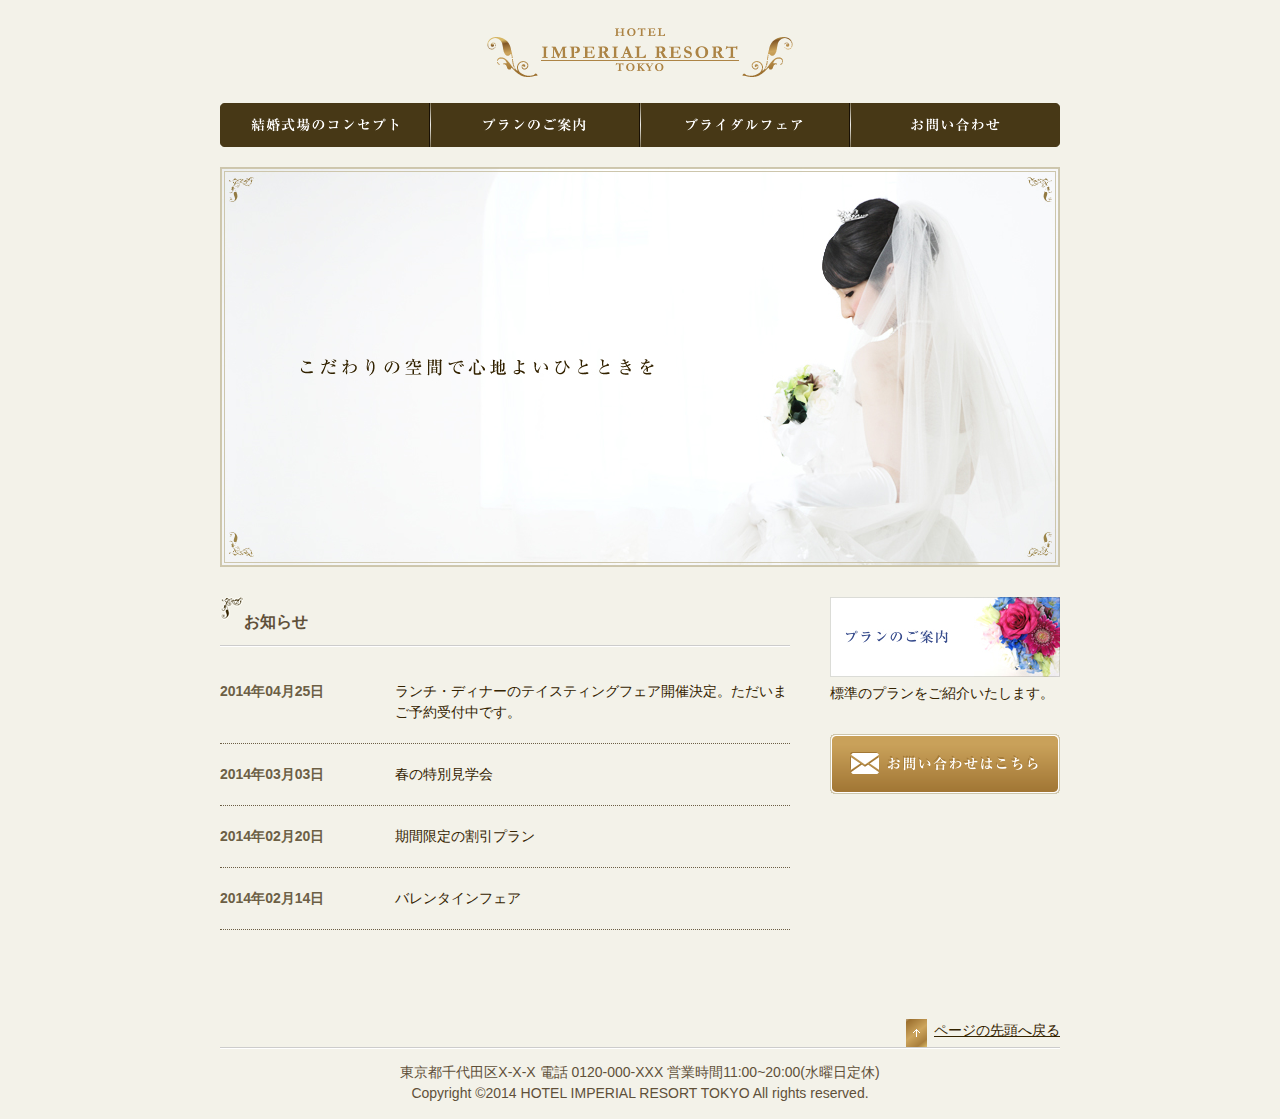
<file: HOTEL/index.html>
﻿<!DOCTYPE html>
<html lang="ja">
  <head>
    <meta charset="UTF-8">
    <meta name="viewport" content="width=device-width,initial-scale=1.0">
    <title>HOTEL IMPERIAL RESORT TOKYO</title>
    <link rel="stylesheet" href="css/style.css">
    <link rel="stylesheet" href="css/responsive.css" media="screen and (max-width:480px)">
  </head>
  <body>
    <header id="top">
      <h1><a href="index.html"><img src="images/logo.png" alt="HOTEL IMPERIAL RESORT TOKYO"></a></h1>
    </header>
    <nav>
      <ul>
        <li id="nav_concept"><a href="concept.html">結婚式場のコンセプト</a></li>
        <li id="nav_plan"><a href="plan.html">プランのご案内</a></li>
        <li id="nav_fair"><a href="fair.html">ブライダルフェア</a></li>
        <li id="nav_contact"><a href="contact.html">お問い合わせ</a></li>
      </ul>
    </nav>
    <div id="graphic">
      <ul>
        <li class="now"><img src="images/slide1.jpg" alt="こだわりの空間で心地よいひとときを"class="image1"></li>
        <li><img src="images/slide2.jpg" alt="幸福に満ちた神聖なチャペル"class="images2"></li>
        <li><img src="images/slide3.jpg" alt="「ありがとう」の気持ちが伝わるウェディング"class="images3"></li>
      </ul>
    </div>
    <div id="contents">
      <div id="main">
        <section id="news">
          <h2>お知らせ</h2>
          <ul>
            <li><time datetime="2014-04-25">2014年04月25日</time>ランチ・ディナーのテイスティングフェア開催決定。ただいまご予約受付中です。</li>
            <li><time datetime="2014-03-03">2014年03月03日</time>春の特別見学会</li>
            <li><time datetime="2014-02-20">2014年02月20日</time>期間限定の割引プラン</li>
            <li><time datetime="2014-02-14">2014年02月14日</time>バレンタインフェア</li>
          </ul>
        </section>
      </div>
      <div id="sub">
        <aside>
          <div class="bnr_inner">
            <a href="plan.html">
            <dl>
              <dt><img src="images/bnr_plan.jpg" alt="プランのご案内"></dt>
              <dd>標準のプランをご紹介いたします。</dd>
            </dl>
            </a>
          </div>
          <div class="bnr_inner">
          <a href="contact.html">
            <p><img src="images/bnr_contact.png" alt="お問い合わせ"></p>
          </a>
          </div>
        </aside>
      </div>
    </div>
    <footer>
      <p id="pagetop"><a href="#top">ページの先頭へ戻る</a></p>
      <address>東京都千代田区X-X-X 電話 0120-000-XXX 営業時間11:00~20:00(水曜日定休)</address>
      <p id="copyright"><small>Copyright &copy;2014 HOTEL IMPERIAL RESORT TOKYO All rights reserved.</small></p>
    </footer>
    <script src="js/slideshow.js"></script>
  </body>
</html>
</file>
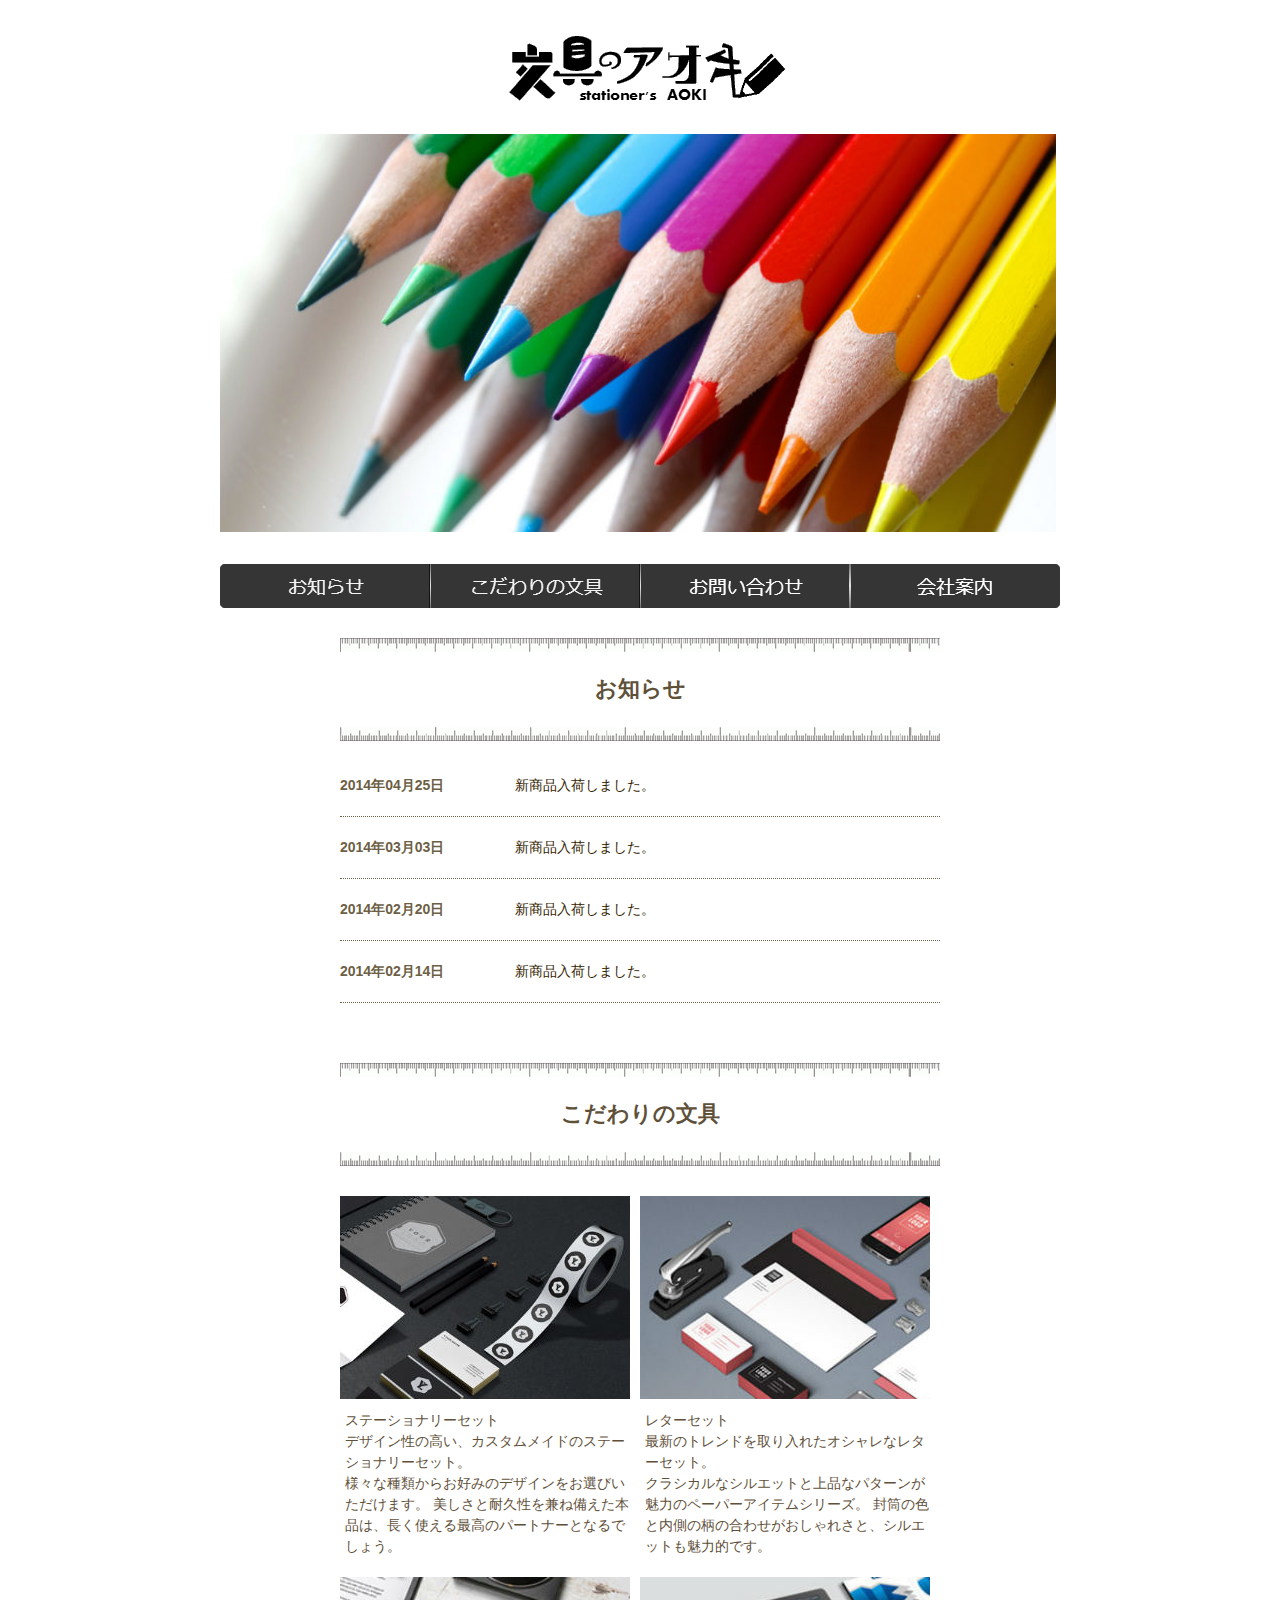
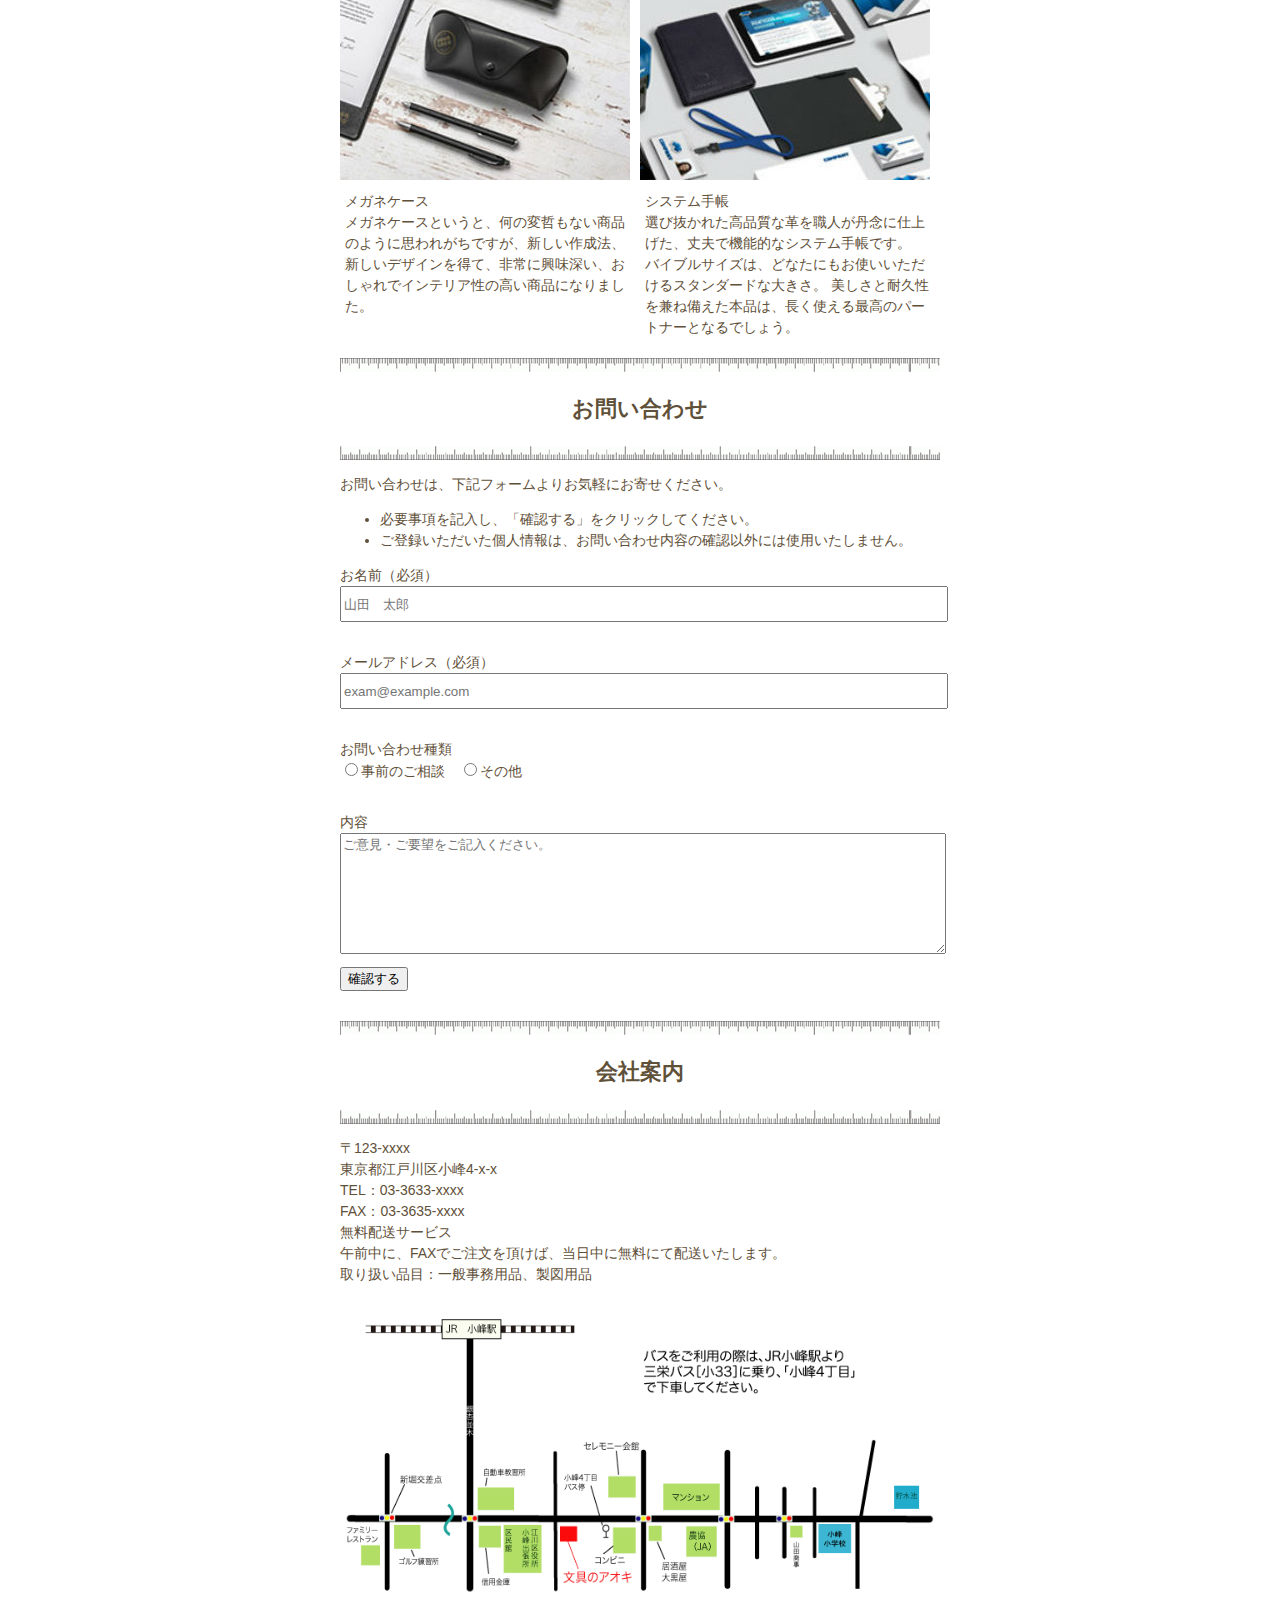
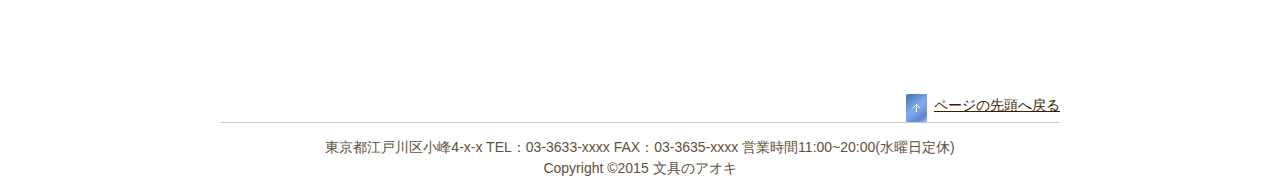
<file: kadai/index.html>
﻿<!DOCTYPE html>
<html lang="ja">
<head>
  <meta charset="UTF-8">
  <meta name="viewport" content="width=device-width,initial-scale=1.0">
  <title>文具のアオキ</title>
  <link rel="stylesheet" href="css/style.css">
  <link rel="stylesheet" href="css/responsive.css" media="screen and (max-width:480px)">
</head>
<body>
  <header id="top">
    <h1><a href="#graphic"><img src="images/logo.png" alt="文具のアオキ"></a></h1>
  </header>
  <div id="graphic">
    <ul>
      <li class="now"><img src="images/p_001.jpg" width="836" alt="1" class="image1"></li>
      <li><img src="images/p_002.jpg" alt="2" width="836" class="images2"></li>
      <li><img src="images/p_003.jpg" alt="3" width="836" class="images3"></li>
    </ul>
  </div>
    <nav>
    <ul>
      <li id="nav_concept"><a href="#news">お知らせ</a></li>
      <li id="nav_plan"><a href="#bungu">こだわりの文房具</a></li>
      <li id="nav_fair"><a href="#contact">お問い合わせ</a></li>
      <li id="nav_contact"><a href="#guide">会社案内</a></li>
    </ul>
  </nav>
  <div id="contents">
    <div id="main">
      <section id="news">
        <h1>お知らせ</h1>
        <ul>
          <li><time datetime="2014-04-25">2014年04月25日</time>新商品入荷しました。</li>
          <li><time datetime="2014-03-03">2014年03月03日</time>新商品入荷しました。</li>
          <li><time datetime="2014-02-20">2014年02月20日</time>新商品入荷しました。</li>
          <li><time datetime="2014-02-14">2014年02月14日</time>新商品入荷しました。</li>
        </ul>
      </section>
      <article id="bungu">
       <div class="gallery_box">
        <h1>こだわりの文具</h1>
        <figure>
          <img src="images/p_04_2.jpg" alt="">
          <figcaption>ステーショナリーセット<br>
            デザイン性の高い、カスタムメイドのステーショナリーセット。<br>
            様々な種類からお好みのデザインをお選びいただけます。
            美しさと耐久性を兼ね備えた本品は、長く使える最高のパートナーとなるでしょう。<br>
        </figure>
        <figure>
          <img src="images/p_05_2.jpg" alt="">
          <figcaption>レターセット<br>
            最新のトレンドを取り入れたオシャレなレターセット。<br>
            クラシカルなシルエットと上品なパターンが魅力のペーパーアイテムシリーズ。
            封筒の色と内側の柄の合わせがおしゃれさと、シルエットも魅力的です。<br>
            </figcaption>
          </figure>
          <figure>
            <img src="images/p_06_2.jpg" alt="">
            <figcaption>メガネケース<br>
              メガネケースというと、何の変哲もない商品のように思われがちですが、新しい作成法、新しいデザインを得て、非常に興味深い、おしゃれでインテリア性の高い商品になりました。
          </figure>
          <figure>
            <img src="images/p_07_2.jpg" alt="">
            <figcaption>システム手帳<br>
            選び抜かれた高品質な革を職人が丹念に仕上げた、丈夫で機能的なシステム手帳です。<br>
            バイブルサイズは、どなたにもお使いいただけるスタンダードな大きさ。
            美しさと耐久性を兼ね備えた本品は、長く使える最高のパートナーとなるでしょう。<br>
          </figure>
        </div>
      </article>
      <article id="contact">
        <h1>お問い合わせ</h1>
        <p>お問い合わせは、下記フォームよりお気軽にお寄せください。</p>
        <ul>
          <li>必要事項を記入し、「確認する」をクリックしてください。</li>
          <li>ご登録いただいた個人情報は、お問い合わせ内容の確認以外には使用いたしません。</li>
        </ul>
        <form action="#">
          <p><label>お名前（必須）<br>
            <input type="text" name="name" required placeholder="山田　太郎"></label></p>
            <p><label>メールアドレス（必須）<br>
              <input type="email" name="mail" required placeholder="exam@example.com"></label></p>
              <p>お問い合わせ種類<br>
                <label><input type="radio" name="kind" value="0">事前のご相談</label>　<label><input type="radio" name="kind" value="1">その他</label></p>
                <p><label>内容<br>
                  <textarea name="comment" placeholder="ご意見・ご要望をご記入ください。"></textarea></label></p>
                  <p><input type="submit" value="確認する"></p>
                </form>
              </article>
              <article id="guide">
                <h1>会社案内</h1>
                <p>〒123-xxxx<br>
                  東京都江戸川区小峰4-x-x<br>
                  TEL：03-3633-xxxx<br>
                  FAX：03-3635-xxxx<br>
                  無料配送サービス<br>
                  午前中に、FAXでご注文を頂けば、当日中に無料にて配送いたします。<br>
                  取り扱い品目：一般事務用品、製図用品</p>
                <p><img src="images/map.png"></p>
              </article>
            </div>
          </div>
          <footer>
            <p id="pagetop"><a href="#top">ページの先頭へ戻る</a></p>
            <address>東京都江戸川区小峰4-x-x TEL：03-3633-xxxx FAX：03-3635-xxxx 営業時間11:00~20:00(水曜日定休)</address>
            <p id="copyright"><small>Copyright &copy;2015 文具のアオキ</small></p>
          </footer>
          <script src="js/slideshow.js"></script>
        </body>
        </html>
</file>
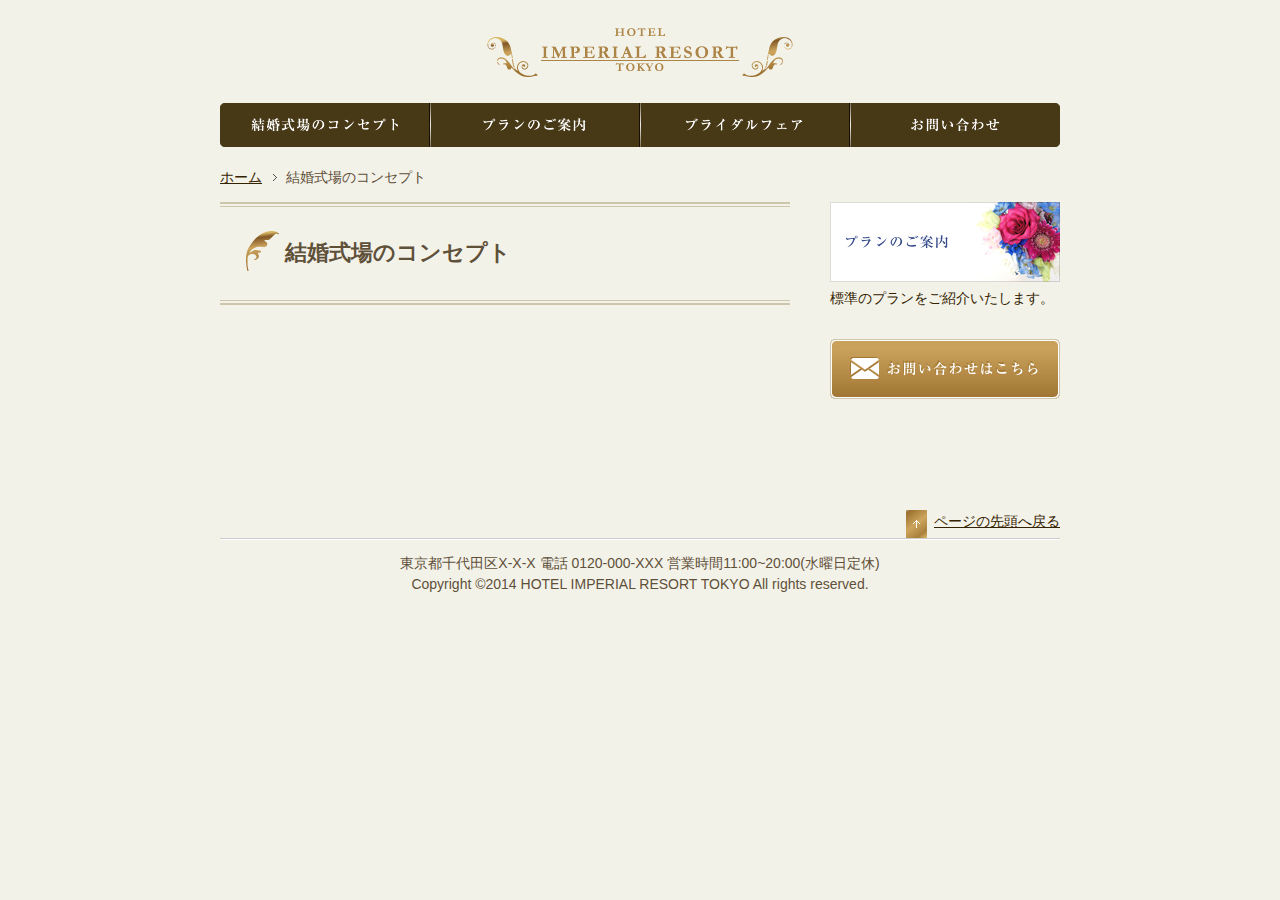
<file: base.html>
﻿<!DOCTYPE html>
<html lang="ja">
  <head>
    <meta charset="UTF-8">
    <title>結婚式場のコンセプト - HOTEL IMPERIAL RESORT TOKYO</title>
    <link rel="stylesheet" href="css/style.css">
  </head>

  <body>
    <header id="top">
      <h1><a href="index.html"><img src="images/logo.png" alt="HOTEL IMPERIAL RESORT TOKYO"></a></h1>
    </header>

    <nav>
      <ul>
        <li id="nav_concept"><a href="concept.html">結婚式場のコンセプト</a></li>
        <li id="nav_plan"><a href="plan.html">プランのご案内</a></li>
        <li id="nav_fair"><a href="fair.html">ブライダルフェア</a></li>
        <li id="nav_contact"><a href="contact.html">お問い合わせ</a></li>
      </ul>
    </nav>

    <div id="breadcrumb">
      <ul>
        <li><a href="index.html">ホーム</a></li>
        <li>結婚式場のコンセプト</li>
      </ul>
    </div>

    <div id="contents">
      <div id="main">
        <article>
          <h1>結婚式場のコンセプト</h1>
        </article>
      </div>
      <div id="sub">
        <aside>
          <div class="bnr_inner">
            <a href="plan.html">
            <dl>
              <dt><img src="images/bnr_plan.jpg" alt="プランのご案内"></dt>
              <dd>標準のプランをご紹介いたします。</dd>
            </dl>
            </a>
          </div>
          <div class="bnr_inner">
          <a href="contact.html">
            <p><img src="images/bnr_contact.png" alt="お問い合わせ"></p>
          </a>
          </div>
        </aside>
      </div>
    </div>

    <footer>
      <p id="pagetop"><a href="#top">ページの先頭へ戻る</a></p>
      <address>東京都千代田区X-X-X 電話 0120-000-XXX 営業時間11:00~20:00(水曜日定休)</address>
      <p id="copyright"><small>Copyright &copy;2014 HOTEL IMPERIAL RESORT TOKYO All rights reserved.</small></p>
    </footer>

  </body>
</html>
</file>
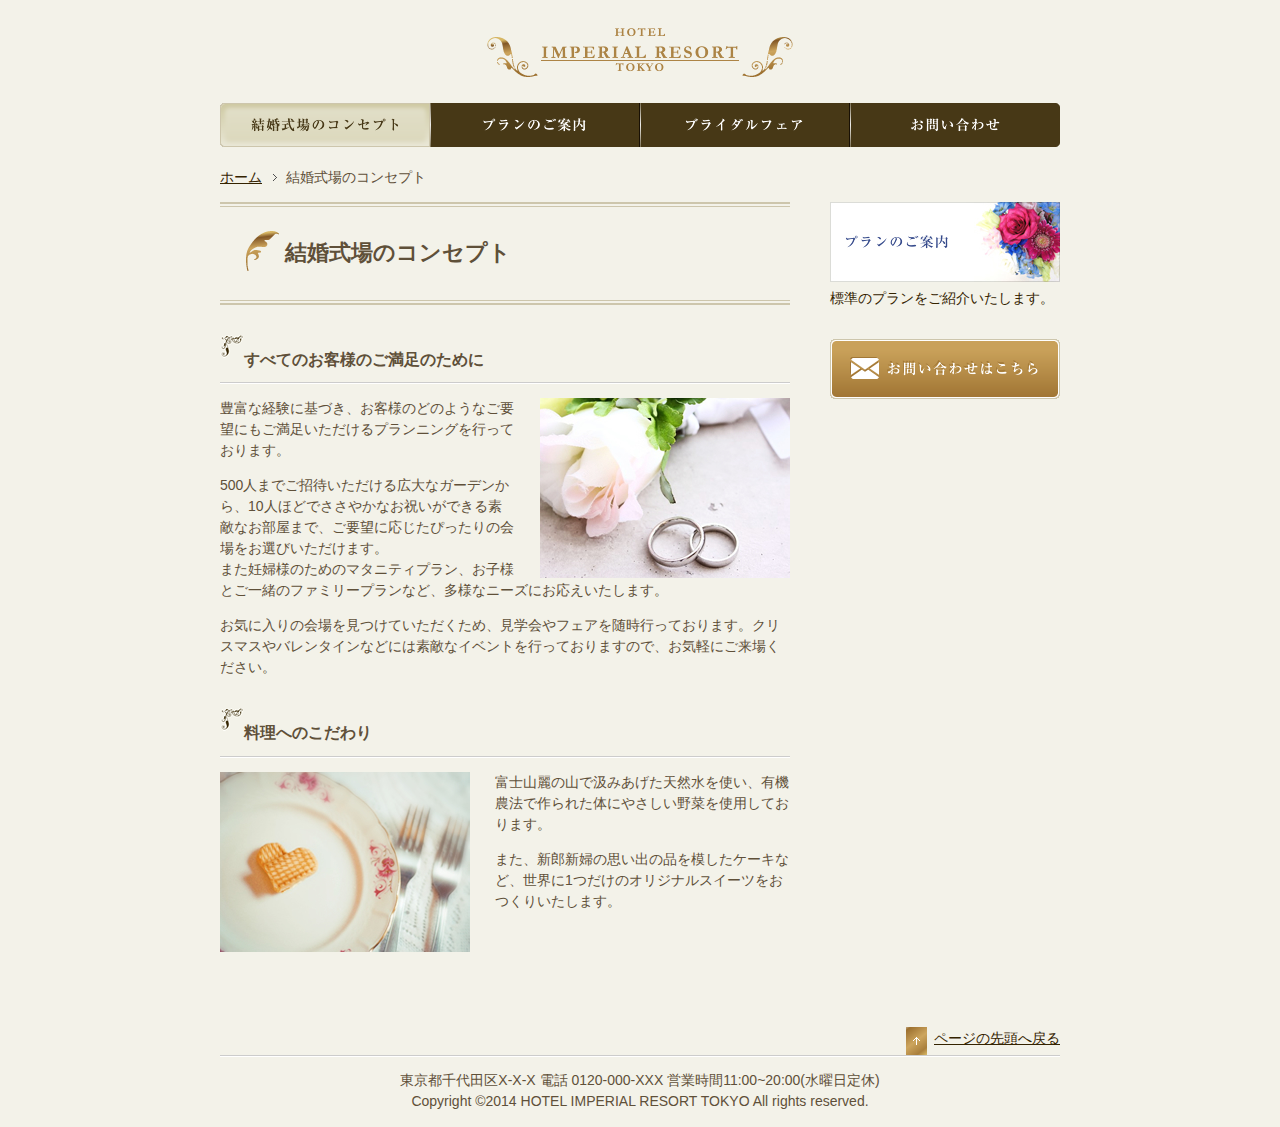
<file: concept.html>
﻿<!DOCTYPE html>
<html lang="ja">
  <head>
    <meta charset="UTF-8">
    <title>結婚式場のコンセプト - HOTEL IMPERIAL RESORT TOKYO</title>
    <link rel="stylesheet" href="css/style.css">
  </head>
  <body id="concept">
    <header id="top">
      <h1><a href="index.html"><img src="images/logo.png" alt="HOTEL IMPERIAL RESORT TOKYO"></a></h1>
    </header>
    <nav>
      <ul>
        <li id="nav_concept"><a href="concept.html">結婚式場のコンセプト</a></li>
        <li id="nav_plan"><a href="plan.html">プランのご案内</a></li>
        <li id="nav_fair"><a href="fair.html">ブライダルフェア</a></li>
        <li id="nav_contact"><a href="contact.html">お問い合わせ</a></li>
      </ul>
    </nav>
    <div id="breadcrumb">
      <ul>
        <li><a href="index.html">ホーム</a></li>
        <li>結婚式場のコンセプト</li>
      </ul>
    </div>
    <div id="contents">
      <div id="main">
        <article>
          <h1>結婚式場のコンセプト</h1>
          <section class="concept_box">
          <h2>すべてのお客様のご満足のために</h2>
          <p><img src="images/concept_photo1.jpg" alt="" class="image_right">豊富な経験に基づき、お客様のどのようなご要望にもご満足いただけるプランニングを行っております。</p>
          <p>500人までご招待いただける広大なガーデンから、10人ほどでささやかなお祝いができる素敵なお部屋まで、ご要望に応じたぴったりの会場をお選びいただけます。<br>また妊婦様のためのマタニティプラン、お子様とご一緒のファミリープランなど、多様なニーズにお応えいたします。</p>
          <p>お気に入りの会場を見つけていただくため、見学会やフェアを随時行っております。クリスマスやバレンタインなどには素敵なイベントを行っておりますので、お気軽にご来場ください。</p>
          </section>
          <section class="concept_box">
            <h2>料理へのこだわり</h2>
            <p><img src="images/concept_photo2.jpg" alt="" class="image_left">富士山麗の山で汲みあげた天然水を使い、有機農法で作られた体にやさしい野菜を使用しております。</p>
            <p>また、新郎新婦の思い出の品を模したケーキなど、世界に1つだけのオリジナルスイーツをおつくりいたします。</p>
          </section>
        </article>
      </div>
      <div id="sub">
        <aside>
          <div class="bnr_inner">
            <a href="plan.html">
            <dl>
              <dt><img src="images/bnr_plan.jpg" alt="プランのご案内"></dt>
              <dd>標準のプランをご紹介いたします。</dd>
            </dl>
            </a>
          </div>
          <div class="bnr_inner">
          <a href="contact.html">
            <p><img src="images/bnr_contact.png" alt="お問い合わせ"></p>
          </a>
          </div>
        </aside>
      </div>
    </div>
    <footer>
      <p id="pagetop"><a href="#top">ページの先頭へ戻る</a></p>
      <address>東京都千代田区X-X-X 電話 0120-000-XXX 営業時間11:00~20:00(水曜日定休)</address>
      <p id="copyright"><small>Copyright &copy;2014 HOTEL IMPERIAL RESORT TOKYO All rights reserved.</small></p>
    </footer>
  </body>
</html>
</file>
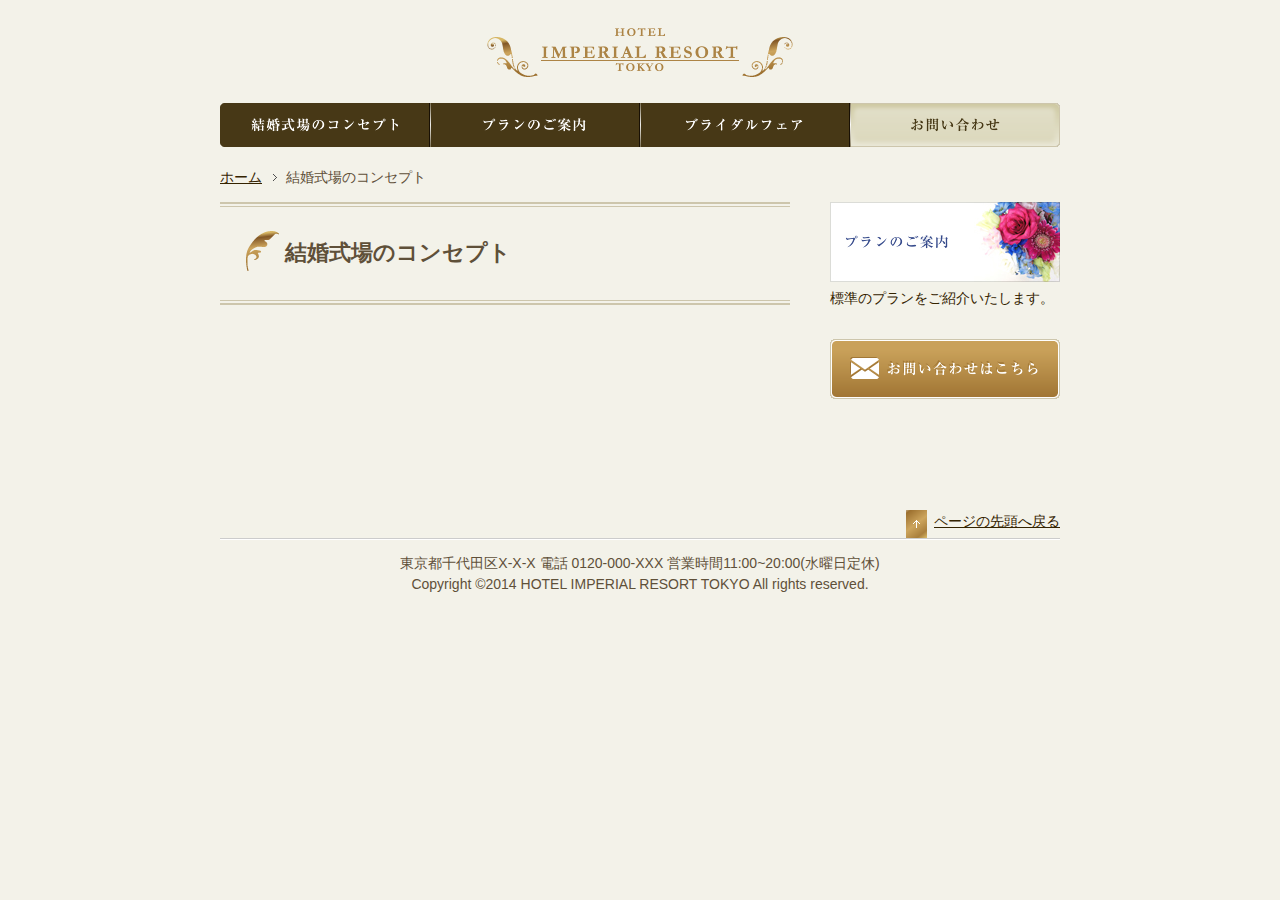
<file: contact.html>
﻿<!DOCTYPE html>
<html lang="ja">
  <head>
    <meta charset="UTF-8">
    <title>結婚式場のコンセプト - HOTEL IMPERIAL RESORT TOKYO</title>
    <link rel="stylesheet" href="css/style.css">
  </head>
  <body id="contact">
    <header id="top">
      <h1><a href="index.html"><img src="images/logo.png" alt="HOTEL IMPERIAL RESORT TOKYO"></a></h1>
    </header>
    <nav>
      <ul>
        <li id="nav_concept"><a href="concept.html">結婚式場のコンセプト</a></li>
        <li id="nav_plan"><a href="plan.html">プランのご案内</a></li>
        <li id="nav_fair"><a href="fair.html">ブライダルフェア</a></li>
        <li id="nav_contact"><a href="contact.html">お問い合わせ</a></li>
      </ul>
    </nav>
    <div id="breadcrumb">
      <ul>
        <li><a href="index.html">ホーム</a></li>
        <li>結婚式場のコンセプト</li>
      </ul>
    </div>
    <div id="contents">
      <div id="main">
        <article>
          <h1>結婚式場のコンセプト</h1>
        </article>
      </div>
      <div id="sub">
        <aside>
          <div class="bnr_inner">
            <a href="plan.html">
            <dl>
              <dt><img src="images/bnr_plan.jpg" alt="プランのご案内"></dt>
              <dd>標準のプランをご紹介いたします。</dd>
            </dl>
            </a>
          </div>
          <div class="bnr_inner">
          <a href="contact.html">
            <p><img src="images/bnr_contact.png" alt="お問い合わせ"></p>
          </a>
          </div>
        </aside>
      </div>
    </div>
    <footer>
      <p id="pagetop"><a href="#top">ページの先頭へ戻る</a></p>
      <address>東京都千代田区X-X-X 電話 0120-000-XXX 営業時間11:00~20:00(水曜日定休)</address>
      <p id="copyright"><small>Copyright &copy;2014 HOTEL IMPERIAL RESORT TOKYO All rights reserved.</small></p>
    </footer>
  </body>
</html>
</file>
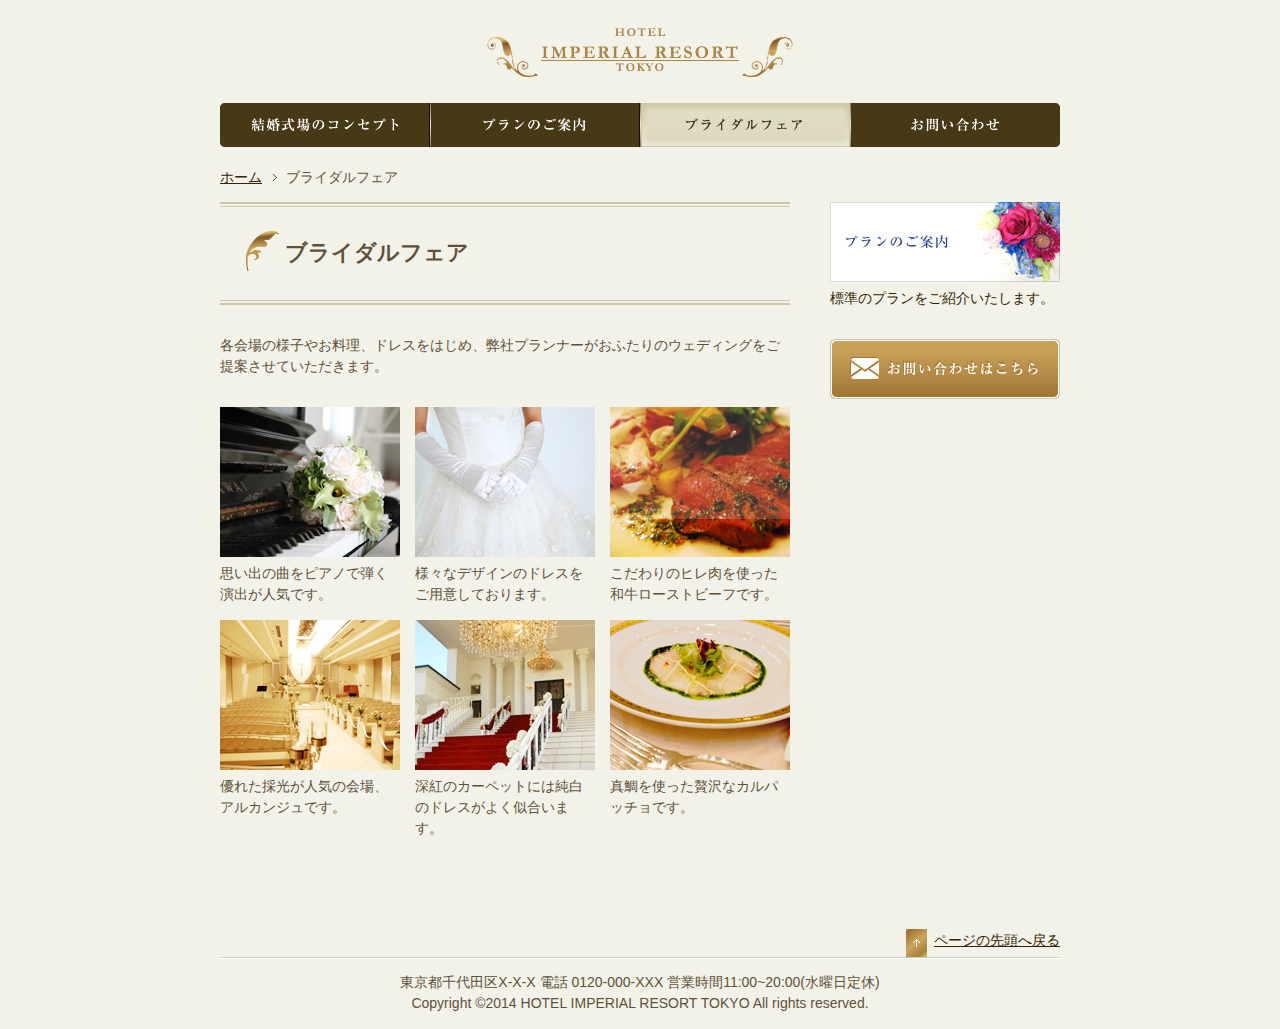
<file: fair.html>
﻿<!DOCTYPE html>
<html lang="ja">
  <head>
    <meta charset="UTF-8">
    <title>ブライダルフェア - HOTEL IMPERIAL RESORT TOKYO</title>
    <link rel="stylesheet" href="css/style.css">
  </head>
  <body id="fair">
    <header id="top">
      <h1><a href="index.html"><img src="images/logo.png" alt="HOTEL IMPERIAL RESORT TOKYO"></a></h1>
    </header>
    <nav>
      <ul>
        <li id="nav_concept"><a href="concept.html">結婚式場のコンセプト</a></li>
        <li id="nav_plan"><a href="plan.html">プランのご案内</a></li>
        <li id="nav_fair"><a href="fair.html">ブライダルフェア</a></li>
        <li id="nav_contact"><a href="contact.html">お問い合わせ</a></li>
      </ul>
    </nav>
    <div id="breadcrumb">
      <ul>
        <li><a href="index.html">ホーム</a></li>
        <li>ブライダルフェア</li>
      </ul>
    </div>
    <div id="contents">
      <div id="main">
        <article>
          <h1>ブライダルフェア</h1>
          <p>各会場の様子やお料理、ドレスをはじめ、弊社プランナーがおふたりのウェディングをご提案させていただきます。</p>
          <div class="gallery_box">
            <figure>
              <img src="images/gallery_photo1.jpg" alt="">
              <figcaption>思い出の曲をピアノで弾く演出が人気です。</figcaption>
            </figure>
            <figure>
              <img src="images/gallery_photo2.jpg" alt="">
              <figcaption>様々なデザインのドレスをご用意しております。</figcaption>
            </figure>
            <figure>
              <img src="images/gallery_photo3.jpg" alt="">
              <figcaption>こだわりのヒレ肉を使った和牛ローストビーフです。</figcaption>
            </figure>
          </div>
          <div class="gallery_box">
            <figure>
              <img src="images/gallery_photo4.jpg" alt="">
              <figcaption>優れた採光が人気の会場、アルカンジュです。</figcaption>
            </figure>
            <figure>
              <img src="images/gallery_photo5.jpg" alt="">
              <figcaption>深紅のカーペットには純白のドレスがよく似合います。</figcaption>
            </figure>
            <figure>
              <img src="images/gallery_photo6.jpg" alt="">
              <figcaption>真鯛を使った贅沢なカルパッチョです。</figcaption>
            </figure>
          </div>
        </article>
      </div>
      <div id="sub">
        <aside>
          <div class="bnr_inner">
            <a href="plan.html">
            <dl>
              <dt><img src="images/bnr_plan.jpg" alt="プランのご案内"></dt>
              <dd>標準のプランをご紹介いたします。</dd>
            </dl>
            </a>
          </div>
          <div class="bnr_inner">
          <a href="contact.html">
            <p><img src="images/bnr_contact.png" alt="お問い合わせ"></p>
          </a>
          </div>
        </aside>
      </div>
    </div>
    <footer>
      <p id="pagetop"><a href="#top">ページの先頭へ戻る</a></p>
      <address>東京都千代田区X-X-X 電話 0120-000-XXX 営業時間11:00~20:00(水曜日定休)</address>
      <p id="copyright"><small>Copyright &copy;2014 HOTEL IMPERIAL RESORT TOKYO All rights reserved.</small></p>
    </footer>
  </body>
</html>
</file>
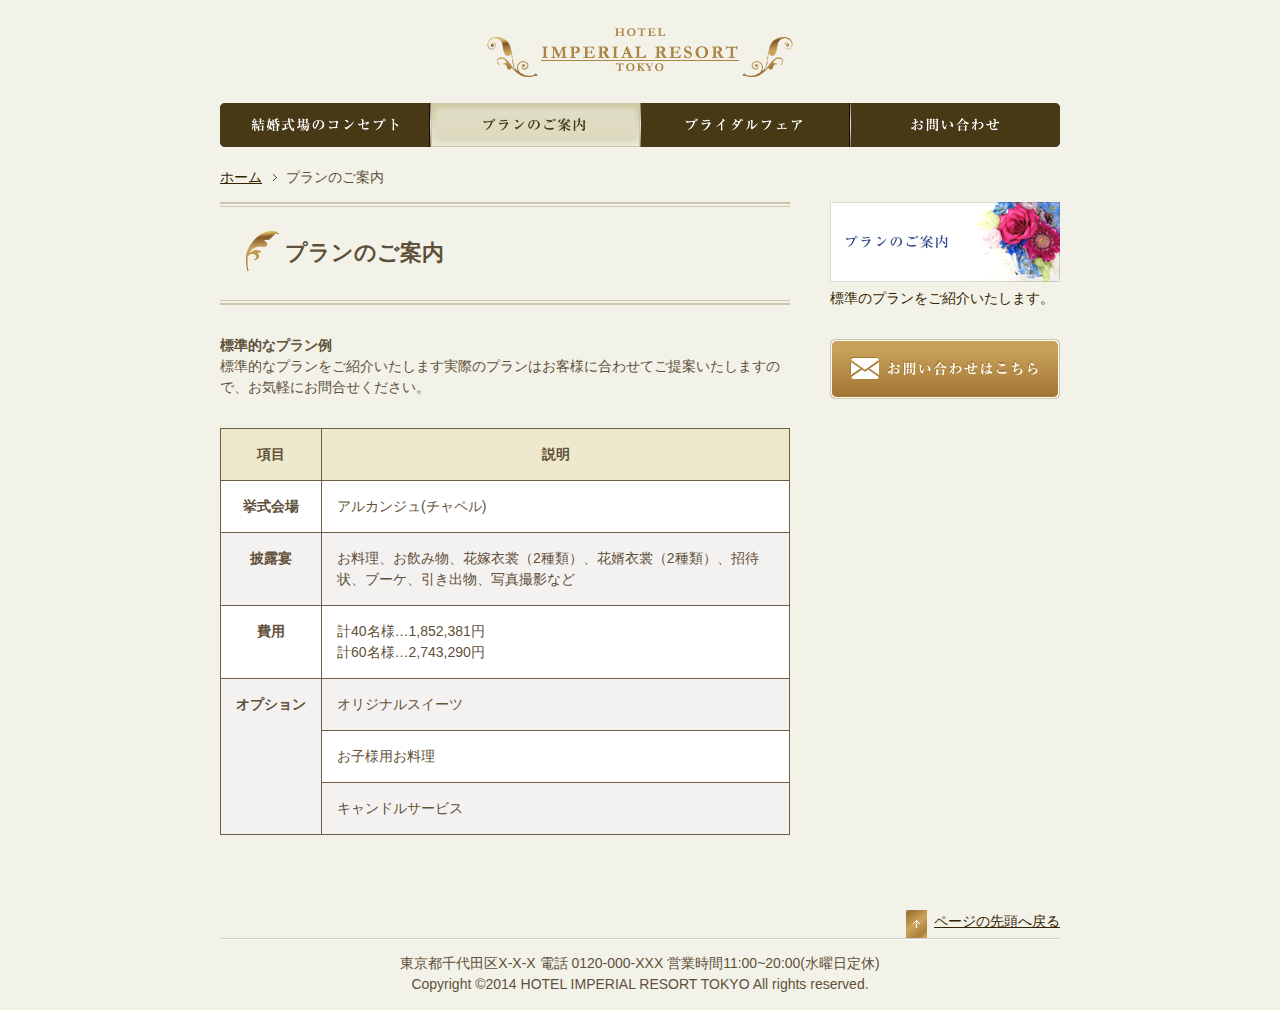
<file: plan.html>
﻿<!DOCTYPE html>
<html lang="ja">
  <head>
    <meta charset="UTF-8">
    <title>プランのご案内 - HOTEL IMPERIAL RESORT TOKYO</title>
    <link rel="stylesheet" href="css/style.css">
  </head>
  <body id="plan">
    <header id="top">
      <h1><a href="index.html"><img src="images/logo.png" alt="HOTEL IMPERIAL RESORT TOKYO"></a></h1>
    </header>
    <nav>
      <ul>
        <li id="nav_concept"><a href="concept.html">結婚式場のコンセプト</a></li>
        <li id="nav_plan"><a href="plan.html">プランのご案内</a></li>
        <li id="nav_fair"><a href="fair.html">ブライダルフェア</a></li>
        <li id="nav_contact"><a href="contact.html">お問い合わせ</a></li>
      </ul>
    </nav>
    <div id="breadcrumb">
      <ul>
        <li><a href="index.html">ホーム</a></li>
        <li>プランのご案内</li>
      </ul>
    </div>
    <div id="contents">
      <div id="main">
        <article>
          <h1>プランのご案内</h1>
          <table>
            <caption>
              <strong>標準的なプラン例</strong><p>標準的なプランをご紹介いたします実際のプランはお客様に合わせてご提案いたしますので、お気軽にお問合せください。</p>
            </caption>
            <thead>
              <tr>
                <th scope="col">項目</th>
                <th scope="col">説明</th>
              </tr>
            </thead>
            <tbody>
              <tr>
                <th scope="row">挙式会場</th>
                <td>アルカンジュ(チャペル)</td>
              </tr>
              <tr>
                <th scope="row">披露宴</th>
                <td>お料理、お飲み物、花嫁衣裳（2種類）、花婿衣裳（2種類）、招待状、ブーケ、引き出物、写真撮影など</td>
              </tr>
              <tr>
                <th scope="row">費用</th>
                <td>計40名様…1,852,381円<br>計60名様…2,743,290円</td>
              </tr>
              <tr>
                <th rowspan="3" scope="rowgroup">オプション</th>
                <td>オリジナルスイーツ</td>
              </tr>
              <tr>
                <td>お子様用お料理</td>
              </tr>
              <tr>
                <td>キャンドルサービス</td>
              </tr>
             </tbody>
          </table>
        </article>
      </div>
      <div id="sub">
        <aside>
          <div class="bnr_inner">
            <a href="plan.html">
            <dl>
              <dt><img src="images/bnr_plan.jpg" alt="プランのご案内"></dt>
              <dd>標準のプランをご紹介いたします。</dd>
            </dl>
            </a>
          </div>
          <div class="bnr_inner">
          <a href="contact.html">
            <p><img src="images/bnr_contact.png" alt="お問い合わせ"></p>
          </a>
          </div>
        </aside>
      </div>
    </div>
    <footer>
      <p id="pagetop"><a href="#top">ページの先頭へ戻る</a></p>
      <address>東京都千代田区X-X-X 電話 0120-000-XXX 営業時間11:00~20:00(水曜日定休)</address>
      <p id="copyright"><small>Copyright &copy;2014 HOTEL IMPERIAL RESORT TOKYO All rights reserved.</small></p>
    </footer>
  </body>
</html>
</file>
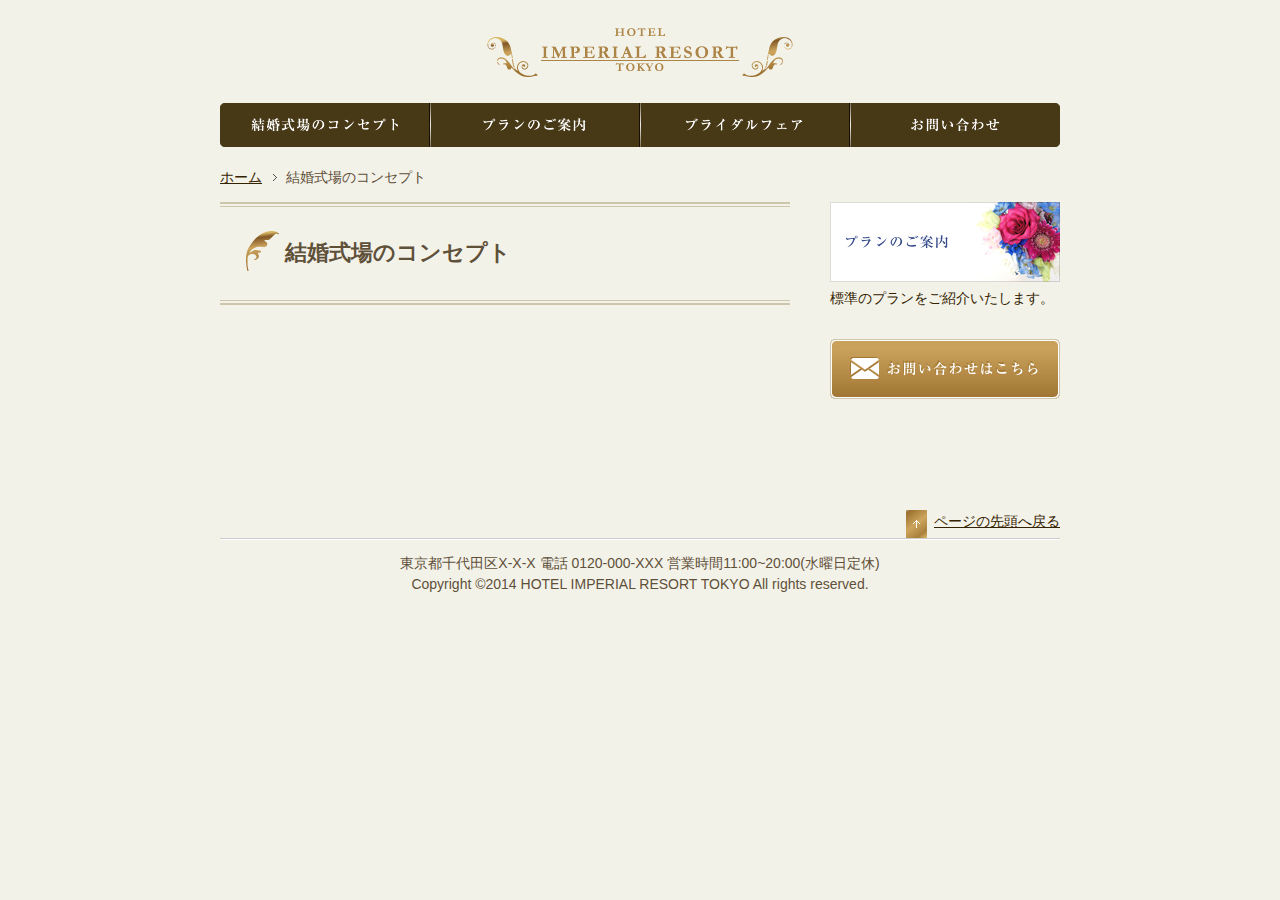
<file: HOTEL/base.html>
﻿<!DOCTYPE html>
<html lang="ja">
  <head>
    <meta charset="UTF-8">
    <title>結婚式場のコンセプト - HOTEL IMPERIAL RESORT TOKYO</title>
    <link rel="stylesheet" href="css/style.css">
  </head>
  <body>
    <header id="top">
      <h1><a href="index.html"><img src="images/logo.png" alt="HOTEL IMPERIAL RESORT TOKYO"></a></h1>
    </header>
    <nav>
      <ul>
        <li id="nav_concept"><a href="concept.html">結婚式場のコンセプト</a></li>
        <li id="nav_plan"><a href="plan.html">プランのご案内</a></li>
        <li id="nav_fair"><a href="fair.html">ブライダルフェア</a></li>
        <li id="nav_contact"><a href="contact.html">お問い合わせ</a></li>
      </ul>
    </nav>
    <div id="breadcrumb">
      <ul>
        <li><a href="index.html">ホーム</a></li>
        <li>結婚式場のコンセプト</li>
      </ul>
    </div>
    <div id="contents">
      <div id="main">
        <article>
          <h1>結婚式場のコンセプト</h1>
        </article>
      </div>
      <div id="sub">
        <aside>
          <div class="bnr_inner">
            <a href="plan.html">
            <dl>
              <dt><img src="images/bnr_plan.jpg" alt="プランのご案内"></dt>
              <dd>標準のプランをご紹介いたします。</dd>
            </dl>
            </a>
          </div>
          <div class="bnr_inner">
          <a href="contact.html">
            <p><img src="images/bnr_contact.png" alt="お問い合わせ"></p>
          </a>
          </div>
        </aside>
      </div>
    </div>
    <footer>
      <p id="pagetop"><a href="#top">ページの先頭へ戻る</a></p>
      <address>東京都千代田区X-X-X 電話 0120-000-XXX 営業時間11:00~20:00(水曜日定休)</address>
      <p id="copyright"><small>Copyright &copy;2014 HOTEL IMPERIAL RESORT TOKYO All rights reserved.</small></p>
    </footer>
  </body>
</html>
</file>
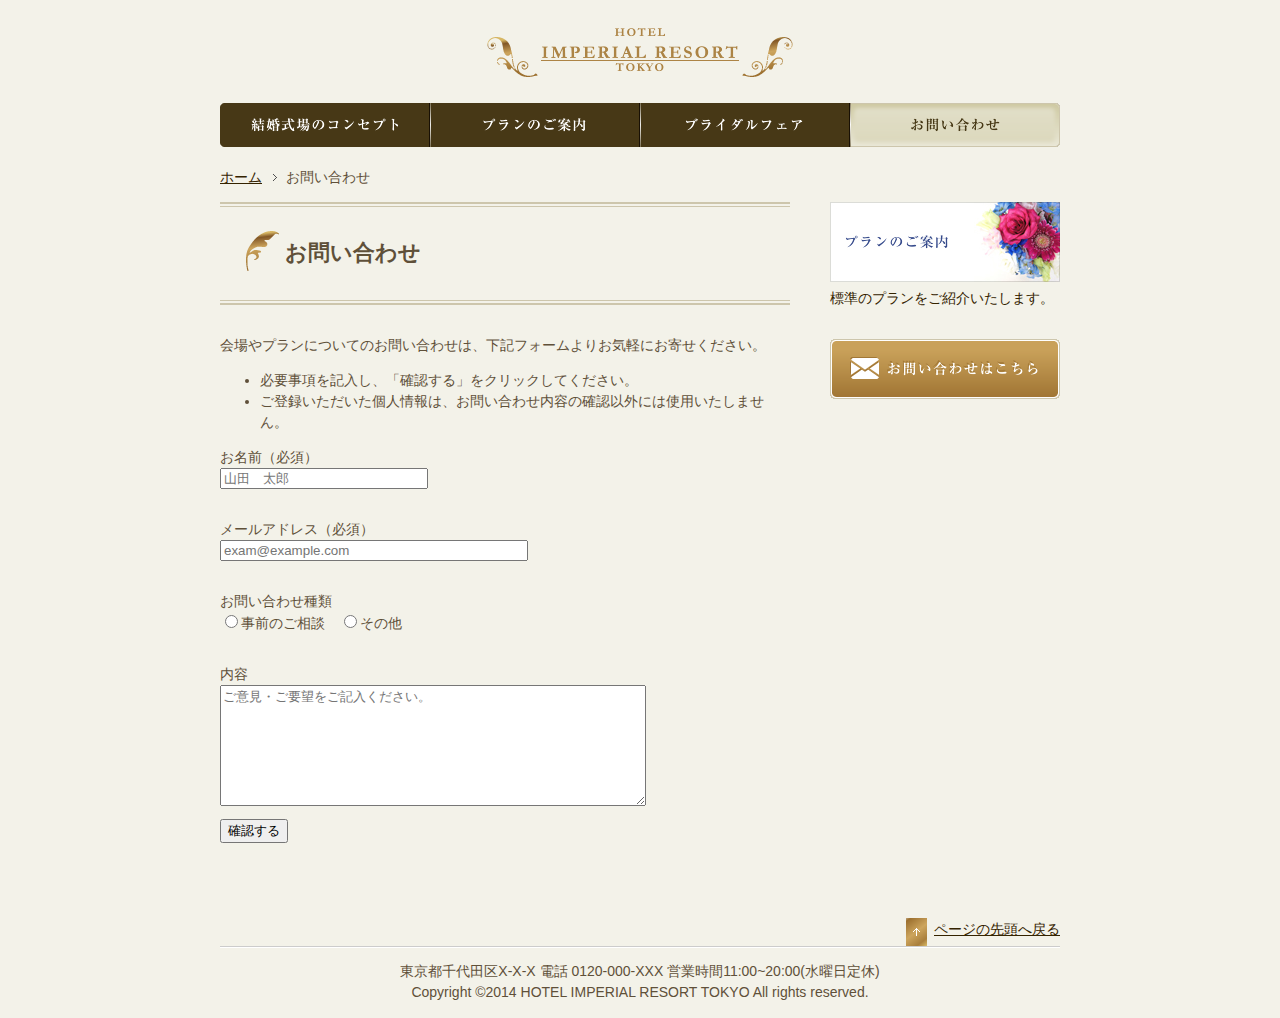
<file: HOTEL/contact.html>
﻿<!DOCTYPE html>
<html lang="ja">
  <head>
    <meta charset="UTF-8">
    <title>お問い合わせ - HOTEL IMPERIAL RESORT TOKYO</title>
    <link rel="stylesheet" href="css/style.css">
  </head>
  <body id="contact">
    <header id="top">
      <h1><a href="index.html"><img src="images/logo.png" alt="HOTEL IMPERIAL RESORT TOKYO"></a></h1>
    </header>
    <nav>
      <ul>
        <li id="nav_concept"><a href="concept.html">結婚式場のコンセプト</a></li>
        <li id="nav_plan"><a href="plan.html">プランのご案内</a></li>
        <li id="nav_fair"><a href="fair.html">ブライダルフェア</a></li>
        <li id="nav_contact"><a href="contact.html">お問い合わせ</a></li>
      </ul>
    </nav>
    <div id="breadcrumb">
      <ul>
        <li><a href="index.html">ホーム</a></li>
        <li>お問い合わせ</li>
      </ul>
    </div>
    <div id="contents">
      <div id="main">
        <article>
          <h1>お問い合わせ</h1>
          <p>会場やプランについてのお問い合わせは、下記フォームよりお気軽にお寄せください。</p>
          <ul>
            <li>必要事項を記入し、「確認する」をクリックしてください。</li>
            <li>ご登録いただいた個人情報は、お問い合わせ内容の確認以外には使用いたしません。</li>
          </ul>
          <form action="#">
            <p><label>お名前（必須）<br>
            <input type="text" name="name" required placeholder="山田　太郎"></label></p>
            <p><label>メールアドレス（必須）<br>
            <input type="email" name="mail" required placeholder="exam@example.com"></label></p>
            <p>お問い合わせ種類<br>
            <label><input type="radio" name="kind" value="0">事前のご相談</label>　<label><input type="radio" name="kind" value="1">その他</label></p>
            <p><label>内容<br>
            <textarea name="comment" placeholder="ご意見・ご要望をご記入ください。"></textarea></label></p>
            <p><input type="submit" value="確認する"></p>
          </form>
        </article>
      </div>
      <div id="sub">
        <aside>
          <div class="bnr_inner">
            <a href="plan.html">
            <dl>
              <dt><img src="images/bnr_plan.jpg" alt="プランのご案内"></dt>
              <dd>標準のプランをご紹介いたします。</dd>
            </dl>
            </a>
          </div>
          <div class="bnr_inner">
          <a href="contact.html">
            <p><img src="images/bnr_contact.png" alt="お問い合わせ"></p>
          </a>
          </div>
        </aside>
      </div>
    </div>
    <footer>
      <p id="pagetop"><a href="#top">ページの先頭へ戻る</a></p>
      <address>東京都千代田区X-X-X 電話 0120-000-XXX 営業時間11:00~20:00(水曜日定休)</address>
      <p id="copyright"><small>Copyright &copy;2014 HOTEL IMPERIAL RESORT TOKYO All rights reserved.</small></p>
    </footer>
  </body>
</html>
</file>
<file: HOTEL/css/style.css>
@charset "utf-8";

/* 基本レイアウト ここから↓ */
@import url(common.css);
body {
  background-color: #f3f2e9;
  color: #5f5039;
  font-size: 87.5%;
  line-height: 1.5;
}
header,nav, #breadcrumb, #contents, footer {
  margin: 0 auto 0 auto;
  width: 840px;
}
header h1 {
  margin: 0 0 26px 0;
  padding-top: 28px;
  text-align: center;
}
nav ul {
  overflow: hidden;
  margin: 0 0 20px 0;
  padding-left: 0;
  list-style-type: none;
}
nav ul li{
  float: left;
  width: 210px;
}
nav ul li a {
  overflow: hidden;
  display: block;
  padding-top: 44px;
  height: 0;
}
nav ul li#nav_concept a {
  background-image: url(../images/nav1.png);
}
nav ul li#nav_plan a {
  background-image: url(../images/nav2.png);
}
nav ul li#nav_fair a {
  background-image: url(../images/nav3.png);
}
nav ul li#nav_contact a {
  background-image: url(../images/nav4.png);
}
#contents {
  overflow: hidden;
}
#main {
  float: left;
  width: 570px;
}
#sub {
  float: right;
  width: 230px
}
footer {
  padding-top: 70px;
}
#main h1 {
  margin: 0 0 30px 0;
  padding: 35px 0 35px 65px;
  font-size: 156.25%;
  background-image: url(../images/bg_h1_head.png),url(../images/bg_h1_bottom.png);
  background-repeat: no-repeat, no-repeat;
  background-position: left top, left bottom;
}
#concept #nav_concept a,
#plan #nav_plan a,
#fair #nav_fair a,
#contact #nav_contact a,
nav ul li a:hover {
  background-position: 0 -45px;
}
.bnr_inner a p img:hover {
  opacity: 0.8;
}
/* 基本レイアウト ここまで↑ */

/* トップページ ここから↓ */
#news ul{
  list-style-type: none;
  padding-left: 0;
}
#news ul li{
  padding: 20px 0 20px 175px;
  border-bottom: 1px dotted #6c5f45;
  color: #342300;
  text-indent: -175px;
}
#news ul li time{
  display: inline-block;
  width: 175px;
  font-weight: bold;
  color: #6c5f45;
  text-indent: 0;
}
/* トップページ ここまで↑ */

/* 「結婚式場のコンセプト」ページ ここから↓ */
.concept_box{
  overflow: hidden;
  margin-bottom: 30px;
}
.image_right{
  float: right;
  margin-left: 25px;
}
.image_left{
  float: left;
  margin-right: 25px;
}
.concept_box:last-child,
.concept_box p:last-child{
  margin-bottom: 0;
}
/* 「結婚式場のコンセプト」ページ ここまで↑ */

/* 「プランのご案内」ページ ここから↓ */
table {
  border-collapse: collapse;
}
caption {
  text-align:  left;
  margin-bottom: 30px;
}
caption p {
  margin-top: 0;
  margin-bottom: 0;
}
table th, table td {
  padding: 15px;
  border:1px solid #6c5f45;
}
table tr th:first-child {
  width: 70px;
}
table tbody th,
table tbody td {
  vertical-align: top;
}
table thead tr th {
  background-color: #eee8cc;
}
table tbody tr:nth-child(odd) {
  background-color: #ffffff;
}
table tbody tr:nth-child(even) {
  background-color: #f4f2f0;
}

/* 「プランのご案内」ページ ここまで↑ */

/* 「ブライダルフェア」ページ ここから↓ */
.gallery_box {
  overflow: hidden;
}
.gallery_box figure {
  margin: 0 0 15px 15px;
  width: 180px;
  float: left;
}
.gallery_box figure:first-child {
  margin-left: 0;
}
.gallery_box:first-of-type {
  margin-top: 30px;
}
/* 「ブライダルフェア」ページ ここまで↑ */

/* 「お問い合わせ」ページ ここから↓ */
form p {
  margin-top: 0;
  margin-bottom: 30px;
}
form p:nth-last-child(2){
  margin-bottom: 7px
}
form p:last-child{
  margin-bottom: 0;
}
input[type="text"]{
  width:200px;
}
input[type="email"]{
  width:300px;
}
textarea{
  width: 420px;
  height: 115px;
  overflow-y:scroll;
}
/* 「お問い合わせ」ページ ここまで↑ */
</file>
<file: HOTEL/css/responsive.css>
﻿@charset "utf-8";

header, nav, #graphic, #contents, footer {
	margin: 0 auto;
	width: 95%;
}
nav ul {
	margin: 0;
	list-style-type: none;
	overflow: hidden;
}
#graphic {
	box-sizing: border-box;
	height: auto;
	padding-top: 10px;
}
#graphic ul li {
	box-sizing: border-box;
	width: 100%;
}
#graphic ul li img {
	max-width: 100%;
	width: 100%;
}
#main, #news ul li, h2 {
	width: auto;
	float: none;
}
nav ul li#nav_concept,
nav ul li#nav_plan,
nav ul li#nav_fair,
nav ul li#nav_contact {
	box-sizing: border-box;
	width: 50%;
}
nav ul li#nav_concept,
nav ul li#nav_fair {
	border: 1px solid #f3f2e9;
	border-top: none;
	border-left: none;
}
nav ul li#nav_plan,
nav ul li#nav_contact {
	border: 1px solid #f3f2e9;
	border-top: none;
	border-right: none;
	border-left: none;
}
nav ul li#nav_concept a,
nav ul li#nav_plan a,
nav ul li#nav_fair a,
nav ul li#nav_contact a {
	height: 44px;
	margin-bottom: 0px;
	padding-top: 0px;
	background: #342300 none;
	color: #f3f2e9;
	font-size: 14px;
	text-align: center;
	text-decoration: none;
	line-height: 3;
}
nav ul li#nav_concept a:hover,
nav ul li#nav_plan a:hover,
nav ul li#nav_fair a:hover,
nav ul li#nav_contact a:hover {
	background-color: #6c5f45;
}
#news h2 {
	margin-bottom: 0;
}
#sub {
	margin: 0 auto;
	float: none;
}
footer {
	padding-top: 30px;
}
footer p {
	float: none;
}
</file>
<file: kadai/css/style.css>
@charset "utf-8";

/* 基本レイアウト ここから↓ */
@import url(common.css);
body {
  background-color: #ffffff;
  color: #5f5039;
  font-size: 87.5%;
  line-height: 1.5;
}
header,nav, #breadcrumb, #contents, footer {
  margin: 0 auto 0 auto;
  width: 840px;
}
header h1 {
  margin: 0 0 26px 0;
  padding-top: 28px;
  text-align: center;
}
nav ul {
  overflow: hidden;
  margin: 0 0 20px 0;
  padding-left: 0;
  list-style-type: none;
}
nav ul li{
  float: left;
  width: 210px;
}
nav ul li a {
  overflow: hidden;
  display: block;
  padding-top: 44px;
  height: 0;
}
nav ul li#nav_concept a {
  background-image: url(../images/nav1_2.png);
}
nav ul li#nav_plan a {
  background-image: url(../images/nav2_2.png);
}
nav ul li#nav_fair a {
  background-image: url(../images/nav3_2.png);
}
nav ul li#nav_contact a {
  background-image: url(../images/nav4_2.png);
}
#contents {
  overflow: hidden;
}
#main {
  width: 600px;
  margin: 0 auto 0 auto;
}

footer {
  padding-top: 70px;
}
#main h1 {
  margin: 0 0 0 0;
  text-align: center;
  padding: 35px 0 35px 0px;
  font-size: 156.25%;
  background-image: url(../images/bg_h1_head_02.png),url(../images/bg_h1_bottom_02.png);
  background-repeat: repeat no-repeat, repeat no-repeat;
  background-position: left top, left bottom;
}
#concept #nav_concept a,
#plan #nav_plan a,
#fair #nav_fair a,
#contact #nav_contact a,
nav ul li a:hover {
  background-position: 0 -45px;
}
.bnr_inner a p img:hover {
  opacity: 0.8;
}
/* 基本レイアウト ここまで↑ */

/* トップページ ここから↓ */
#news {
  margin-top: 10px;
}
#news ul{
  list-style-type: none;
  padding-left: 0;
  padding-bottom: 30px;
}
#news ul li{
  padding: 20px 0 20px 175px;
  border-bottom: 1px dotted #6c5f45;
  color: #342300;
  text-indent: -175px;
}
#news ul li time{
  display: inline-block;
  width: 175px;
  font-weight: bold;
  color: #6c5f45;
  text-indent: 0;
}
/* トップページ ここまで↑ */

/* 「こだわりの文具」ここから↓ */
.concept_box{
  overflow: hidden;
  margin-bottom: 30px;
}
.image_right{
  float: right;
  margin-left: 25px;
}
.image_left{
  float: left;
  margin-right: 25px;
}

/* 「こだわりの文具」ここまで↑ */

/* 「ブライダルフェア」ページ ここから↓ */
.gallery_box {
  overflow: hidden;
}
#bungu h1{
  margin-bottom: 30px;
}
.gallery_box figure {
  margin: 0 0 15px 0;
  width: 300px;
  float: left;
}
.gallery_box figure:first-child {
  margin-left: 0;
}
.gallery_box:first-of-type {
  margin-top: 30px;
}
.gallery_box figure figcaption {
  padding: 5px 5px 5px 5px;
}
/* 「ブライダルフェア」ページ ここまで↑ */

/* 「お問い合わせ」ページ ここから↓ */
form p {
  margin-top: 0;
  margin-bottom: 30px;
}
form p:nth-last-child(2){
  margin-bottom: 7px
}

input[type="text"]{
  width:600px;
  height: 30px;
}
input[type="email"]{
  width:600px;
  height: 30px;
}
textarea{
  width: 600px;
  height: 115px;
  overflow-y:scroll;
}
/* 「お問い合わせ」ページ ここまで↑ */
</file>
<file: kadai/css/responsive.css>
﻿@charset "utf-8";

header, nav, #graphic, #contents, footer {
	margin: 0 auto;
	width: 95%;
}
nav ul {
	margin: 0;
	list-style-type: none;
	overflow: hidden;
}
#graphic {
	box-sizing: border-box;
	height: auto;
	padding-top: 10px;
}
#graphic ul li {
	box-sizing: border-box;
	width: 100%;
}
#graphic ul li img {
	max-width: 100%;
	width: 100%;
}
#main, #news ul li, h2 {
	width: auto;
	float: none;
}
nav ul li#nav_concept,
nav ul li#nav_plan,
nav ul li#nav_fair,
nav ul li#nav_contact {
	box-sizing: border-box;
	width: 50%;
}
nav ul li#nav_concept,
nav ul li#nav_fair {
	border: 1px solid #f3f2e9;
	border-top: none;
	border-left: none;
}
nav ul li#nav_plan,
nav ul li#nav_contact {
	border: 1px solid #f3f2e9;
	border-top: none;
	border-right: none;
	border-left: none;
}
nav ul li#nav_concept a,
nav ul li#nav_plan a,
nav ul li#nav_fair a,
nav ul li#nav_contact a {
	height: 44px;
	margin-bottom: 0px;
	padding-top: 0px;
	background: #342300 none;
	color: #f3f2e9;
	font-size: 14px;
	text-align: center;
	text-decoration: none;
	line-height: 3;
}
nav ul li#nav_concept a:hover,
nav ul li#nav_plan a:hover,
nav ul li#nav_fair a:hover,
nav ul li#nav_contact a:hover {
	background-color: #6c5f45;
}
#news h2 {
	margin-bottom: 0;
}
#sub {
	margin: 0 auto;
	float: none;
}
footer {
	padding-top: 30px;
}
footer p {
	float: none;
}
</file>
<file: css/style.css>
@charset "utf-8";

/* 基本レイアウト ここから↓ */
@import url(common.css);
body {
  background-color: #f3f2e9;
  color: #5f5039;
  font-size: 87.5%;
  line-height: 1.5;
}
header,nav, #breadcrumb, #contents, footer {
  margin: 0 auto 0 auto;
  width: 840px;
}
header h1 {
  margin: 0 0 26px 0;
  padding-top: 28px;
  text-align: center;
}
nav ul {
  overflow: hidden;
  margin: 0 0 20px 0;
  padding-left: 0;
  list-style-type: none;
}
nav ul li{
  float: left;
  width: 210px;
}
nav ul li a {
  overflow: hidden;
  display: block;
  padding-top: 44px;
  height: 0;
}
nav ul li#nav_concept a {
  background-image: url(../images/nav1.png);
}
nav ul li#nav_plan a {
  background-image: url(../images/nav2.png);
}
nav ul li#nav_fair a {
  background-image: url(../images/nav3.png);
}
nav ul li#nav_contact a {
  background-image: url(../images/nav4.png);
}
#contents {
  overflow: hidden;
}
#main {
  float: left;
  width: 570px;
}
#sub {
  float: right;
  width: 230px
}
footer {
  padding-top: 70px;
}
#main h1 {
  margin: 0 0 30px 0;
  padding: 35px 0 35px 65px;
  font-size: 156.25%;
  background-image: url(../images/bg_h1_head.png),url(../images/bg_h1_bottom.png);
  background-repeat: no-repeat, no-repeat;
  background-position: left top, left bottom;
}
#concept #nav_concept a,
#plan #nav_plan a,
#fair #nav_fair a,
#contact #nav_contact a,
nav ul li a:hover {
  background-position: 0 -45px;
}
.bnr_inner a p img:hover {
  opacity: 0.8;
}
/* 基本レイアウト ここまで↑ */

/* トップページ ここから↓ */
#news ul{
  list-style-type: none;
  padding-left: 0;
}
#news ul li{
  padding: 20px 0 20px 175px;
  border-bottom: 1px dotted #6c5f45;
  color: #342300;
  text-indent: -175px;
}
#news ul li time{
  display: inline-block;
  width: 175px;
  font-weight: bold;
  color: #6c5f45;
  text-indent: 0;
}
/* トップページ ここまで↑ */

/* 「結婚式場のコンセプト」ページ ここから↓ */
.concept_box{
  overflow: hidden;
  margin-bottom: 30px;
}
.image_right{
  float: right;
  margin-left: 25px;
}
.image_left{
  float: left;
  margin-right: 25px;
}
.concept_box:last-child,
.concept_box p:last-child{
  margin-bottom: 0;
}
/* 「結婚式場のコンセプト」ページ ここまで↑ */

/* 「プランのご案内」ページ ここから↓ */
table {
  border-collapse: collapse;
}
caption {
  text-align:  left;
  margin-bottom: 30px;
}
caption p {
  margin-top: 0;
  margin-bottom: 0;
}
table th, table td {
  padding: 15px;
  border:1px solid #6c5f45;
}
table tr th:first-child {
  width: 70px;
}
table tbody th,
table tbody td {
  vertical-align: top;
}
table thead tr th {
  background-color: #eee8cc;
}
table tbody tr:nth-child(odd) {
  background-color: #ffffff;
}
table tbody tr:nth-child(even) {
  background-color: #f4f2f0;
}

/* 「プランのご案内」ページ ここまで↑ */

/* 「ブライダルフェア」ページ ここから↓ */
.gallery_box {
  overflow: hidden;
}
.gallery_box figure {
  margin: 0 0 15px 15px;
  width: 180px;
  float: left;
}
.gallery_box figure:first-child {
  margin-left: 0;
}
.gallery_box:first-of-type {
  margin-top: 30px;
}
/* 「ブライダルフェア」ページ ここまで↑ */

/* 「お問い合わせ」ページ ここから↓ */

/* 「お問い合わせ」ページ ここまで↑ */
</file>
